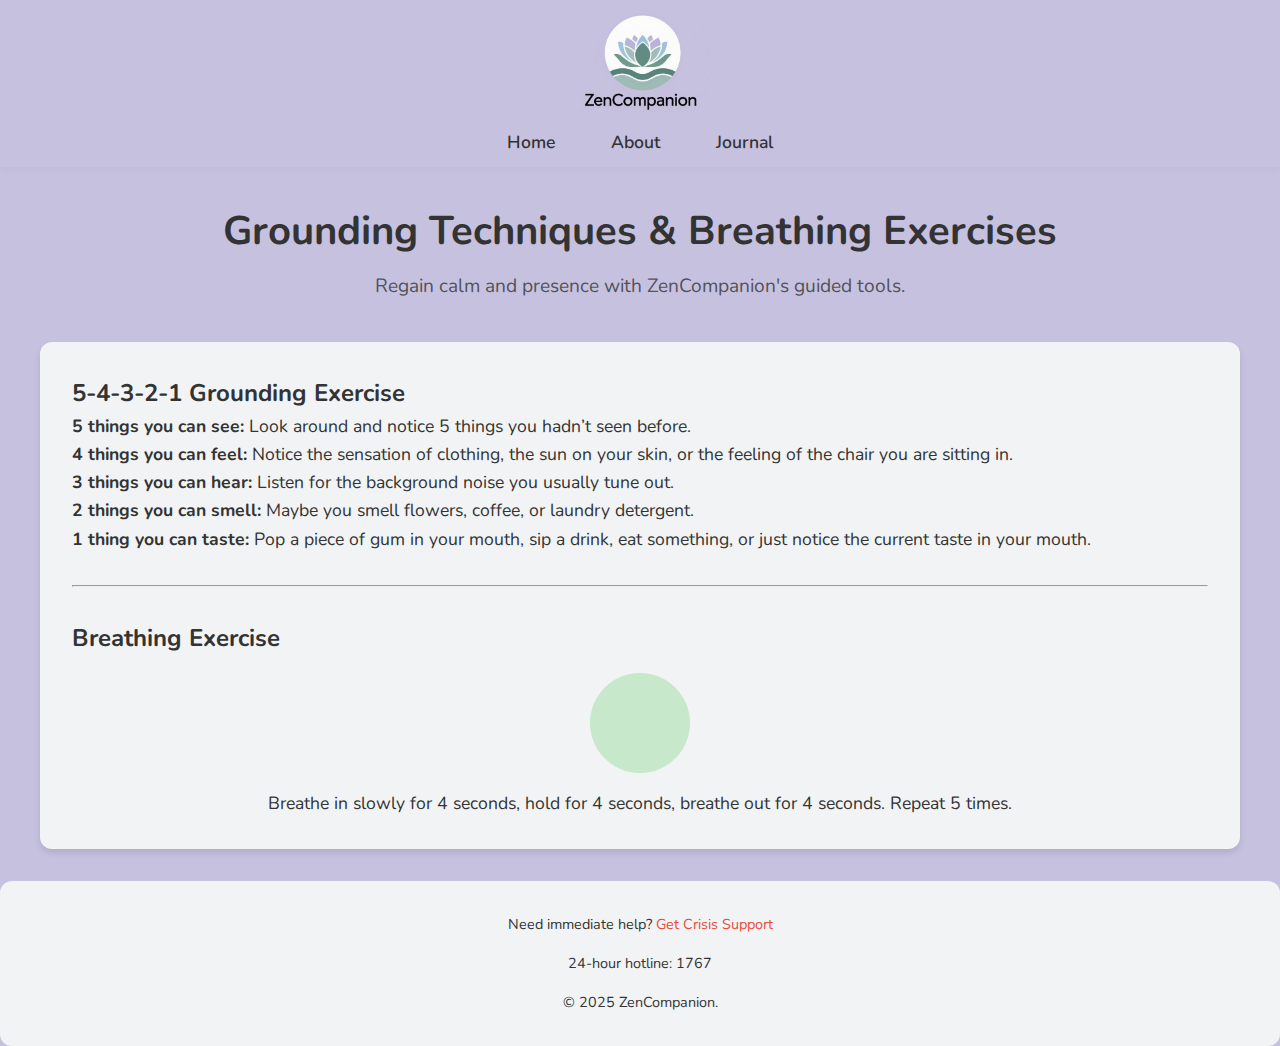
<file: grounding.html>
<!DOCTYPE html>
<html lang="en">
<head>
    <meta charset="UTF-8">
    <title>Grounding Techniques - ZenCompanion</title>
    <meta name="viewport" content="width=device-width, initial-scale=1.0">
    <link href="https://fonts.googleapis.com/css2?family=Nunito:wght@300;400;600;700&display=swap" rel="stylesheet">
    <link rel="stylesheet" href="css/styles.css">
</head>
<body>
    <div class="top-banner">
        <header class="top-header">
            <img src="./assets/logo.png" alt="ZenCompanion Logo" class="zen-logo">
            <nav class="main-nav">
                <a href="index.html">Home</a>
                <a href="about.html">About</a>
                <a href="journal.html">Journal</a>
            </nav>
        </header>
    </div>
    <div class="app-container">
        <header>
            <h1>Grounding Techniques & Breathing Exercises</h1>
            <p class="tagline">Regain calm and presence with ZenCompanion's guided tools.</p>
        </header>
        <main>
            <section class="tools-container" style="background: var(--color-soft-gray); border-radius: var(--radius-soft); box-shadow: var(--shadow-soft); padding: 2rem; margin-bottom: 2rem;">
                <h2>5-4-3-2-1 Grounding Exercise</h2>
                <p style="font-size:1.1rem;">
                    <strong>5 things you can see:</strong> Look around and notice 5 things you hadn’t seen before.<br>
                    <strong>4 things you can feel:</strong> Notice the sensation of clothing, the sun on your skin, or the feeling of the chair you are sitting in.<br>
                    <strong>3 things you can hear:</strong> Listen for the background noise you usually tune out.<br>
                    <strong>2 things you can smell:</strong> Maybe you smell flowers, coffee, or laundry detergent.<br>
                    <strong>1 thing you can taste:</strong> Pop a piece of gum in your mouth, sip a drink, eat something, or just notice the current taste in your mouth.<br>
                </p>
                <hr style="margin:2rem 0;">
                <h2>Breathing Exercise</h2>
                <div style="text-align:center;">
                    <div class="breathing-circle"></div>
                    <p style="font-size:1.1rem;margin-top:1rem;">Breathe in slowly for 4 seconds, hold for 4 seconds, breathe out for 4 seconds. Repeat 5 times.</p>
                </div>
            </section>
        </main>
    </div>

    <footer>
        <p class="crisis-support">Need immediate help? <a href="#" id="crisisSupport">Get Crisis Support</a></p>
        <p class="zen-footer">24-hour hotline: 1767</p>
        <p class="zen-footer">&copy; 2025 ZenCompanion.</p>
    </footer>

</body>
</html>
</file>
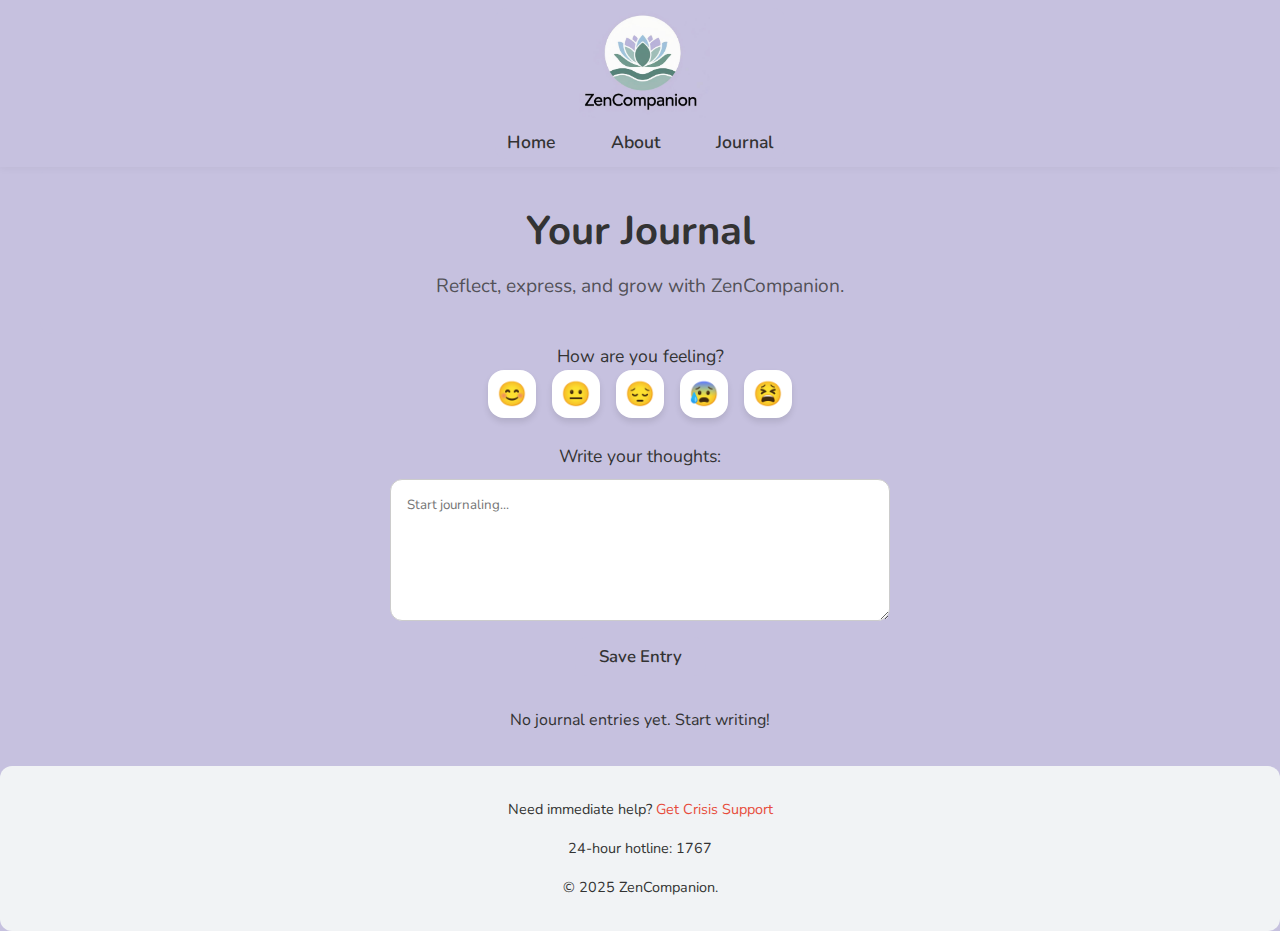
<file: journal.html>
<!DOCTYPE html>
<html lang="en">
<head>
    <meta charset="UTF-8">
    <meta name="viewport" content="width=device-width, initial-scale=1.0">
    <title>Journal - ZenCompanion</title>
    <link href="https://fonts.googleapis.com/css2?family=Nunito:wght@300;400;600;700&display=swap" rel="stylesheet">
    <link rel="stylesheet" href="css/styles.css">
</head>

<body>
    <div class="top-banner">
        <header class="top-header">
            <img src="./assets/logo.png" alt="ZenCompanion Logo" class="zen-logo">
            <nav class="main-nav">
                <a href="index.html">Home</a>
                <a href="about.html">About</a>
                <a href="journal.html">Journal</a>
            </nav>
        </header>
    </div>
    
    <div class="app-container">
        <header>
            <h1>Your Journal</h1>
            <p class="tagline">Reflect, express, and grow with ZenCompanion.</p>
        </header>
        <main>
            <section class="tools-container" style="display: flex; flex-direction: column; align-items: center;">
                <!-- Mood Tracker -->
                <div id="moodTracker" style="margin-bottom:1.5rem; text-align:center;">
                    <label style="font-size:1.1rem; margin-bottom:0.5rem;">How are you feeling?</label><br>
                    <button class="mood-btn" data-mood="happy" title="Happy" style="font-size:1.5rem;">😊</button>
                    <button class="mood-btn" data-mood="neutral" title="Neutral" style="font-size:1.5rem;">😐</button>
                    <button class="mood-btn" data-mood="sad" title="Sad" style="font-size:1.5rem;">😔</button>
                    <button class="mood-btn" data-mood="anxious" title="Anxious" style="font-size:1.5rem;">😰</button>
                    <button class="mood-btn" data-mood="stressed" title="Stressed" style="font-size:1.5rem;">😫</button>
                </div>
                <form id="journalForm" style="margin-bottom:2rem; max-width:500px; width:100%; text-align:center;">
                    <label for="journalEntry" style="font-size:1.1rem;">Write your thoughts:</label><br>
                    <textarea id="journalEntry" name="journalEntry" rows="6" cols="60" placeholder="Start journaling..." style="margin-top:0.5rem; width:100%; max-width:100%; border-radius:12px; border:1px solid #ccc; padding:1rem; font-family:'Nunito',sans-serif; transition:background 0.3s;"></textarea><br>
                    <button type="submit" id="saveEntryBtn" style="margin-top:0.5rem; padding:0.5rem 1.5rem; background:var(--color-lilac); border:none; border-radius:12px; font-family:'Nunito',sans-serif; font-weight:600; font-size:1.05rem; color:#333; cursor:pointer; transition:background 0.3s;">
                        Save Entry
                    </button>
                </form>
                <div id="journalHistory" style="width:100%; max-width:500px;">
                    <!-- Past entries -->
                </div>
            </section>
        </main>
    </div>

    <footer>
        <p class="crisis-support">Need immediate help? <a href="#" id="crisisSupport">Get Crisis Support</a></p>
        <p class="zen-footer">24-hour hotline: 1767</p>
        <p class="zen-footer">&copy; 2025 ZenCompanion.</p>
    </footer>

    <script>
        // Mood color mapping
        const moodColors = {
            happy: "#C7E8CA",      // Sage
            neutral: "#F1F3F5",    // Soft Gray
            sad: "#D6CDEA",        // Lilac
            anxious: "#ffe0e0",    // Light Red
            stressed: "#fff3cd"    // Light Yellow
        };

        let selectedMood = null;
        const moodBtns = document.querySelectorAll('.mood-btn');
        const journalEntry = document.getElementById('journalEntry');

        moodBtns.forEach(btn => {
            btn.addEventListener('click', function() {
                selectedMood = btn.getAttribute('data-mood');
                journalEntry.style.background = moodColors[selectedMood] || "#fff";
                moodBtns.forEach(b => b.style.opacity = "0.5");
                btn.style.opacity = "1";
            });
        });

        // Journal logic (existing)
        const journalForm = document.getElementById('journalForm');
        const journalHistory = document.getElementById('journalHistory');

        function renderJournalHistory() {
            const entries = JSON.parse(localStorage.getItem('zenJournalEntries') || '[]');
            if (entries.length === 0) {
                journalHistory.innerHTML = `<p style="text-align:center;">No journal entries yet. Start writing!</p>`;
            } else {
                journalHistory.innerHTML = "<h2>Previous Entries</h2>" +
                    entries.map((e, idx) => `
                        <div class="journal-entry" style="background:var(--color-soft-gray);margin-bottom:1rem;padding:1rem;border-radius:12px;position:relative;">
                            <p>${e.text}</p>
                            <span style="font-size:0.9rem;color:#888;">${e.date}${e.mood ? " | Mood: " + e.mood : ""}</span>
                            <button class="delete-entry-btn" data-idx="${idx}" style="position:absolute;top:10px;right:10px;background:#e74c3c;color:#fff;border:none;border-radius:6px;padding:0.3rem 0.7rem;cursor:pointer;">Delete</button>
                        </div>
                    `).join('');
                // Add delete functionality
                document.querySelectorAll('.delete-entry-btn').forEach(btn => {
                    btn.addEventListener('click', function() {
                        const idx = parseInt(btn.getAttribute('data-idx'));
                        const entries = JSON.parse(localStorage.getItem('zenJournalEntries') || '[]');
                        entries.splice(idx, 1);
                        localStorage.setItem('zenJournalEntries', JSON.stringify(entries));
                        renderJournalHistory();
                    });
                });
            }
        }

        journalForm.addEventListener('submit', function(e) {
            e.preventDefault();
            const text = journalEntry.value.trim();
            if (text) {
                const entries = JSON.parse(localStorage.getItem('zenJournalEntries') || '[]');
                const date = new Date().toLocaleString();
                entries.unshift({ text, date, mood: selectedMood });
                localStorage.setItem('zenJournalEntries', JSON.stringify(entries));
                journalEntry.value = '';
                renderJournalHistory();
            }
        });

        renderJournalHistory();
    </script>
</body>
</html>
</file>
<file: css/styles.css>
/* Top Banner */
.top-banner {
  width: 100vw;
  background: var(--color-lilac);
  display: flex;
  justify-content: center;
  align-items: center;
  padding: 0;
  position: sticky;
  top: 0;
  left: 0;
  z-index: 1000;
  box-shadow: 0 2px 8px rgba(0,0,0,0.04);
}

/* Remove spacing inside header */
.top-header {
  padding: 0;
  margin: 0;
  margin-bottom: 0.5rem;
  margin-top: 0.5rem;
  text-align: center;
}

/* Optional: reduce image bottom space */
.zen-logo {
  width: 140px;
  height: 110px;
  object-fit: cover;
  display: block;
  margin: 0 auto 0.3rem auto; 
}

/* Control nav spacing */
.main-nav {
  margin: 0;
  padding: 0.3rem 0 0.2rem 0;
  display: flex;
  justify-content: center;
  gap: 2rem;
}

.main-nav a {
  margin: 0 0.75rem;
  text-decoration: none;
  font-weight: 600;
  color: #333;
  font-size: 1.1rem;
  transition: color 0.2s;
}

.main-nav a:hover {
  color: #6c63b5;
}


:root {
    --color-lilac: #c6c1df;
    --color-sage: #C7E8CA;
    --color-soft-gray: #F1F3F5;
    --color-text: #333;
    --color-background: #ffffff;
    --shadow-soft: 0 4px 6px rgba(0, 0, 0, 0.1);
    --radius-soft: 12px;
    --transition-smooth: all 0.3s ease;
}

* {
    margin: 0;
    padding: 0;
    box-sizing: border-box;
}


body {
    font-family: 'Nunito', sans-serif;
    line-height: 1.6;
    color: var(--color-text);
    background: var(--color-lilac);
}

html {
    scroll-behavior: smooth;
}

.app-container {
    max-width: 1200px;
    margin: 0 auto;
    padding: 0;
}

header {
    text-align: center;
    margin-bottom: 2rem;
    padding: 2rem;
    background: var(--color-lilac);
    border-radius: var(--radius-soft);
}

h1 {
    font-size: 2.5rem;
    color: var(--color-text);
    margin-bottom: 0.5rem;
}

.tagline {
    font-size: 1.2rem;
    color: rgba(51, 51, 51, 0.8);
}


/* Tools Section */
.tools-container {
    margin-bottom: 2rem;
}

.tools-grid {
    display: grid;
    grid-template-columns: repeat(auto-fit, minmax(250px, 1fr));
    gap: 1rem;
    margin-top: 1rem;
}

.tool-card {
    background: white;
    padding: 1.5rem;
    border-radius: var(--radius-soft);
    box-shadow: var(--shadow-soft);
    cursor: pointer;
    transition: var(--transition-smooth);
}

.tool-card:hover {
    transform: translateY(-5px);
}

.breathing-circle {
    width: 100px;
    height: 100px;
    border-radius: 50%;
    background: var(--color-sage);
    margin: 1rem auto;
    animation: breathe 4s infinite ease-in-out;
}

@keyframes breathe {
    0%, 100% { transform: scale(1); }
    50% { transform: scale(1.2); }
}

/* Footer */
footer {
    text-align: center;
    padding: 2rem;
    background: var(--color-soft-gray);
    border-radius: var(--radius-soft);
    margin-top: 2rem;
}

#resetChat {
    padding: 0.5rem 1rem;
    background: var(--color-lilac);
    border: none;
    border-radius: var(--radius-soft);
    cursor: pointer;
    margin-bottom: 1rem;
    transition: var(--transition-smooth);
}

#resetChat:hover {
    background: var(--color-sage);
}

.crisis-support {
    font-size: 0.9rem;
}

.crisis-support a {
    color: #e74c3c;
    text-decoration: none;
}

.zen-helpline {
    font-size: 0.9rem;
}

.zen-footer {
    margin-top: 1rem;
    font-size: 0.9rem;
}

/* Message Styles */
.message {
    margin-bottom: 1rem;
    padding: 0.8rem;
    border-radius: var(--radius-soft);
    max-width: 80%;
}

.user-message {
    background: var(--color-lilac);
    margin-left: auto;
}

.bot-message {
    background: var(--color-sage);
}

/* Responsive Design */
@media (max-width: 768px) {
    .app-container {
        padding: 1rem;
    }

    .mood-selector {
        flex-wrap: wrap;
    }

    .chat-messages {
        height: 300px;
    }

    .tools-grid {
        grid-template-columns: 1fr;
    }
}


.mood-btn {
    background: white;
    border-radius: 16px;
    border: none;
    outline: none;
    width: 48px;
    height: 48px;
    font-size: 1.5rem;
    margin: 0 6px;
    box-shadow: var(--shadow-soft);
    cursor: pointer;
    transition: transform 0.2s, box-shadow 0.2s;
    display: inline-flex;
    align-items: center;
    justify-content: center;
}

.mood-btn:focus {
    outline: none;
    box-shadow: 0 0 0 2px #D6CDEA;
}


header {
    text-align: center;
    margin-bottom: 0.5rem;
    padding: 2rem;
    background: var(--color-lilac);
    border-radius: var(--radius-soft);
}
</file>
